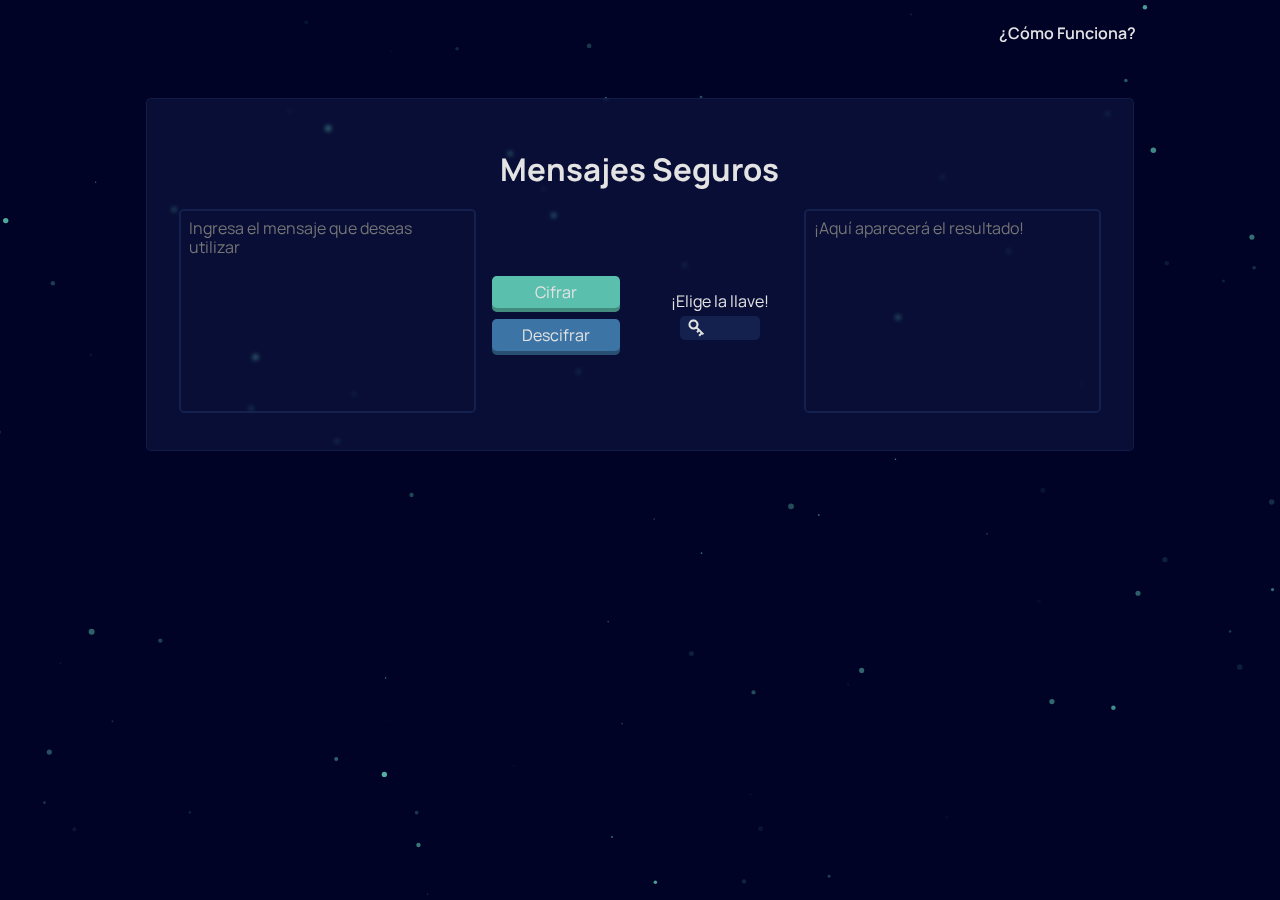
<file: index.html>
<!DOCTYPE html>
<html lang="es">
  <head>
    <meta charset="UTF-8" />
    <meta http-equiv="X-UA-Compatible" content="IE=edge" />
    <meta name="viewport" content="width=device-width, initial-scale=1.0" />
    <title>Mensajes Seguros | Cifrado César</title>
    <link rel="icon" href="./images/favicon.svg" />
    <meta name="title" content="Mensajes Seguros | Cifrado César" />
    <meta
      name="description"
      content="¡Asegura tus mensajes📧! Usa esta herramienta para encriptar tus mensajes mediante un cifrado César, no olvides la llave..."
    />
    <meta property="og:type" content="website" />
    <meta
      property="og:url"
      content="https://anthonysanlucas.github.io/encrypted-messages/"
    />
    <meta property="og:title" content="Mensajes Seguros | Cifrado César" />
    <meta
      property="og:description"
      content="¡Asegura tus mensajes📧! Usa esta herramienta para encriptar tus mensajes mediante un cifrado César, no olvides la llave..."
    />
    <meta
      property="og:image"
      content="https://i.postimg.cc/JhBC8Rzr/cifrado-cesar.png"
    />
    <link rel="preconnect" href="https://fonts.googleapis.com" />
    <link rel="preconnect" href="https://fonts.gstatic.com" crossorigin />
    <link
      href="https://fonts.googleapis.com/css2?family=Manrope:wght@400;600&display=swap"
      rel="stylesheet"
    />
    <link rel="stylesheet" href="styles/normalize.css" />
    <link rel="stylesheet" href="styles/style.css" />
    <script src="scripts/main.js" defer></script>
  </head>
  <body>
    <!-- particle effects -->
    <div id="particles-js"></div>
    <header class="header">
      <nav class="nav">
        <ul class="nav__links nav__links--home">
          <li>
            <a href="about.html" class="nav__link">¿Cómo Funciona?</a>
          </li>
        </ul>
      </nav>
    </header>
    <main class="main">
      <form class="form glass-container" id="form">
        <h1 class="form__title">Mensajes Seguros</h1>
        <div class="form__container">
          <!-- first text area -->
          <div class="form__input textarea-container">
            <label for="message">
              <textarea
                name="message"
                id="message"
                class="form__textarea form__textarea--input"
                cols="30"
                rows="10"
                placeholder="Ingresa el mensaje que deseas utilizar"
                required
              ></textarea>
            </label>
          </div>
          <!-- buttons and key -->
          <div class="form__actions">
            <div class="form__btns">
              <button
                type="submit"
                id="cipher"
                class="form__btn form__btn--cipher"
              >
                Cifrar
              </button>
              <button
                type="submit"
                id="decipher"
                class="form__btn form__btn--decipher"
              >
                Descifrar
              </button>
            </div>
            <label for="key" class="form__key">
              ¡Elige la llave!
              <div class="key__container">
                <svg
                  xmlns="http://www.w3.org/2000/svg"
                  width="24"
                  height="24"
                  class="key__icon functional-icon"
                >
                  <path
                    d="M7 17a5.007 5.007 0 0 0 4.898-4H14v2h2v-2h2v3h2v-3h1v-2h-9.102A5.007 5.007 0 0 0 7 7c-2.757 0-5 2.243-5 5s2.243 5 5 5zm0-8c1.654 0 3 1.346 3 3s-1.346 3-3 3-3-1.346-3-3 1.346-3 3-3z"
                  />
                </svg>
                <input
                  type="number"
                  min="1"
                  max="25"
                  name="key"
                  id="key"
                  class="form__input form__input--number"
                  required
                />
              </div>
            </label>
          </div>
          <!-- second text area -->
          <div class="form__output textarea-container">
            <label>
              <textarea
                name="output"
                id="output"
                class="form__textarea form__textarea--output"
                cols="30"
                rows="10"
                placeholder="¡Aquí aparecerá el resultado!"
                readonly
              ></textarea>
            </label>
          </div>
        </div>
      </form>
    </main>
    <!-- particle scripts -->
    <script src="scripts/particles.min.js"></script>
    <script src="scripts/particles.effects.js"></script>
  </body>
</html>
</file>
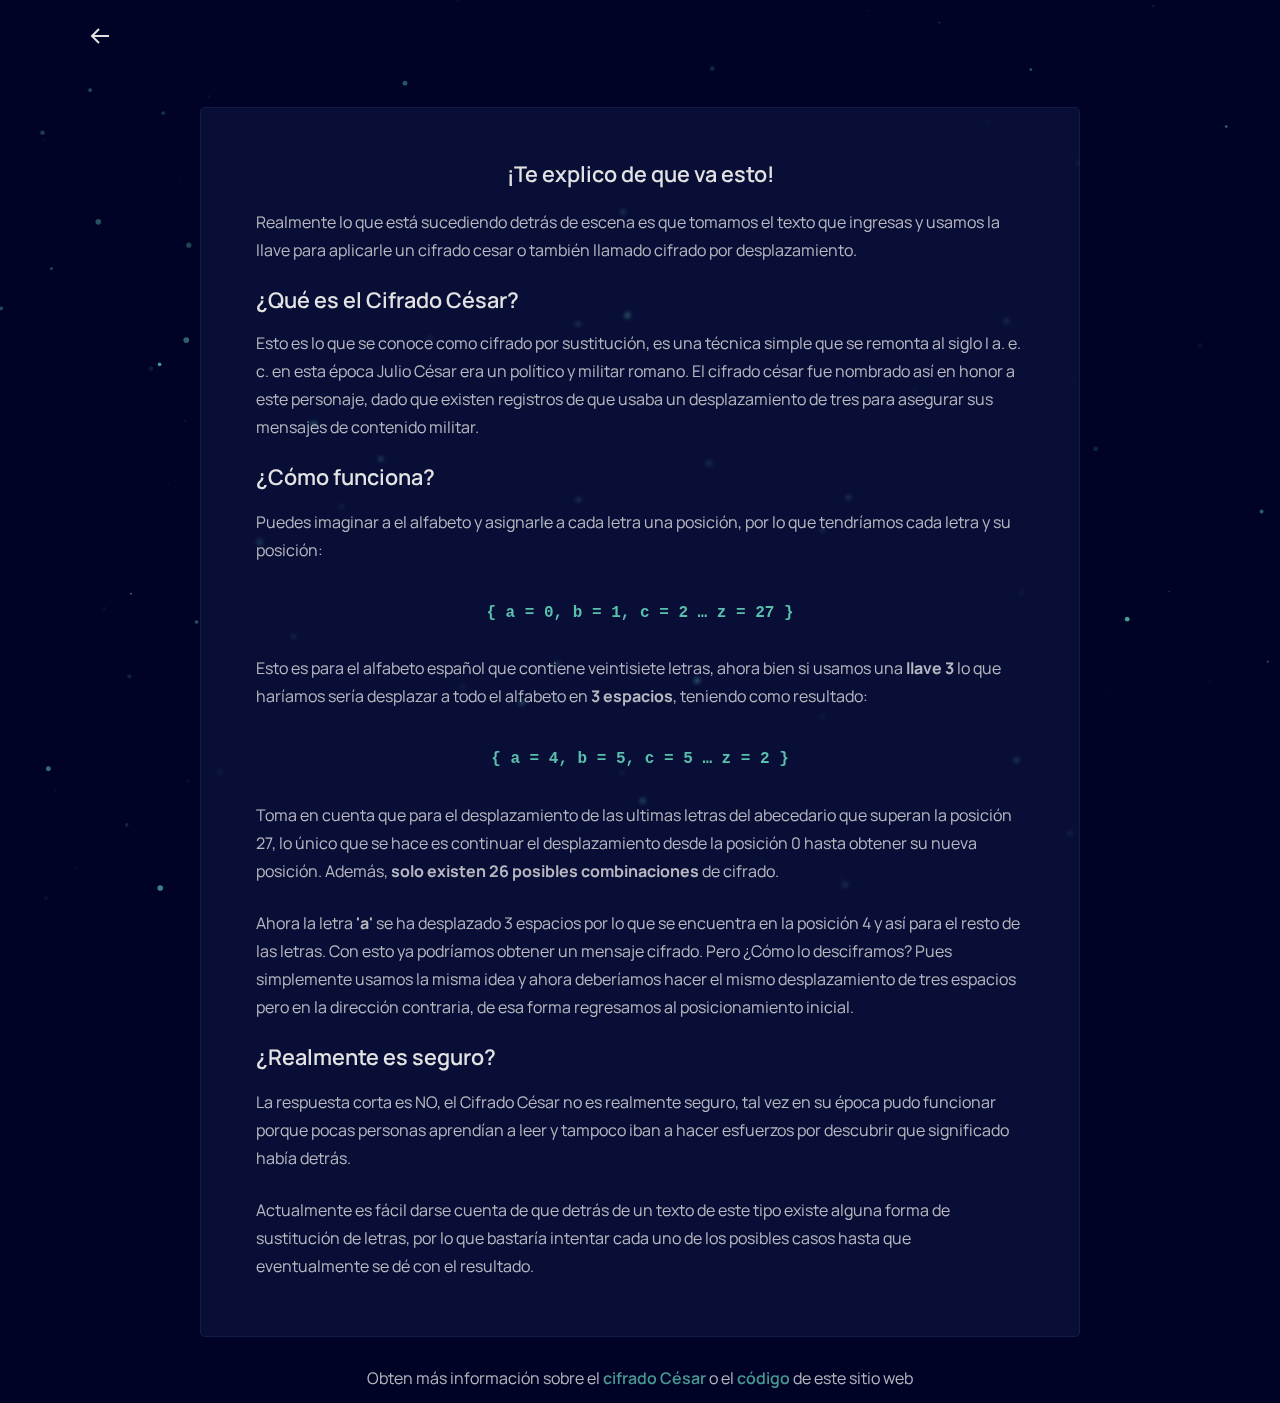
<file: about.html>
<!DOCTYPE html>
<html lang="es">
  <head>
    <meta charset="UTF-8" />
    <meta http-equiv="X-UA-Compatible" content="IE=edge" />
    <meta name="viewport" content="width=device-width, initial-scale=1.0" />
    <title>Mensajes Seguros | Cifrado César</title>
    <link rel="icon" href="./images/favicon.svg" />
    <meta name="title" content="Mensajes Seguros | Cifrado César" />
    <meta
      name="description"
      content="¡Asegura tus mensajes📧! Usa esta herramienta para encriptar tus mensajes mediante un cifrado César, no olvides la llave..."
    />
    <meta property="og:type" content="website" />
    <meta
      property="og:url"
      content="https://anthonysanlucas.github.io/encrypted-messages/"
    />
    <meta property="og:title" content="Mensajes Seguros | Cifrado César" />
    <meta
      property="og:description"
      content="¡Asegura tus mensajes📧! Usa esta herramienta para encriptar tus mensajes mediante un cifrado César, no olvides la llave..."
    />
    <meta
      property="og:image"
      content="https://drive.google.com/file/d/1kKKolJ_j3Tehda7f1WFff3XyOwe8oV8-/view?usp=sharing"
    />
    <link rel="preconnect" href="https://fonts.googleapis.com" />
    <link rel="preconnect" href="https://fonts.gstatic.com" crossorigin />
    <link
      href="https://fonts.googleapis.com/css2?family=Manrope:wght@400;600&display=swap"
      rel="stylesheet"
    />
    <link rel="stylesheet" href="styles/normalize.css" />
    <link rel="stylesheet" href="styles/style.css" />
  </head>
  <body>
    <!-- particle effects -->
    <div id="particles-js"></div>
    <header class="header">
      <nav class="nav">
        <ul class="nav__links">
          <li>
            <a href="index.html" class="nav__link">
              <svg
                xmlns="http://www.w3.org/2000/svg"
                width="24"
                height="24"
                class="arrowback__icon functional-icon"
              >
                <path
                  d="M21 11H6.414l5.293-5.293-1.414-1.414L2.586 12l7.707 7.707 1.414-1.414L6.414 13H21z"
                />
              </svg>
            </a>
          </li>
        </ul>
      </nav>
    </header>
    <main class="">
      <section class="about glass-container">
        <article class="about__article">
          <h3 class="about__title about__title--center">
            ¡Te explico de que va esto!
          </h3>
          <p class="about__paragraph">
            Realmente lo que está sucediendo detrás de escena es que tomamos el
            texto que ingresas y usamos la llave para aplicarle un cifrado cesar
            o también llamado cifrado por desplazamiento.
          </p>
          <h1 class="about__title">¿Qué es el Cifrado César?</h1>
          <p class="about__paragraph">
            Esto es lo que se conoce como cifrado por sustitución, es una
            técnica simple que se remonta al siglo I a. e. c. en esta época
            Julio César era un político y militar romano. El cifrado césar fue
            nombrado así en honor a este personaje, dado que existen registros
            de que usaba un desplazamiento de tres para asegurar sus mensajes de
            contenido militar.
          </p>
          <h2 class="about__title">¿Cómo funciona?</h2>
          <p class="about__paragraph">
            Puedes imaginar a el alfabeto y asignarle a cada letra una posición,
            por lo que tendríamos cada letra y su posición:
          </p>
          <code class="about__code">{ a = 0, b = 1, c = 2 … z = 27 }</code>
          <p class="about__paragraph">
            Esto es para el alfabeto español que contiene veintisiete letras,
            ahora bien si usamos una <span class="bold-text">llave 3</span> lo
            que haríamos sería desplazar a todo el alfabeto en
            <span class="bold-text">3 espacios</span>, teniendo como resultado:
          </p>
          <code class="about__code">{ a = 4, b = 5, c = 5 … z = 2 }</code>
          <p class="about__paragraph">
            Toma en cuenta que para el desplazamiento de las ultimas letras del
            abecedario que superan la posición 27, lo único que se hace es
            continuar el desplazamiento desde la posición 0 hasta obtener su
            nueva posición. Además,
            <span class="bold-text"
              >solo existen 26 posibles combinaciones</span
            >
            de cifrado.
          </p>
          <p class="about__paragraph">
            Ahora la letra <span class="bold-text">'a'</span> se ha desplazado 3
            espacios por lo que se encuentra en la posición 4 y así para el
            resto de las letras. Con esto ya podríamos obtener un mensaje
            cifrado. Pero ¿Cómo lo desciframos? Pues simplemente usamos la misma
            idea y ahora deberíamos hacer el mismo desplazamiento de tres
            espacios pero en la dirección contraria, de esa forma regresamos al
            posicionamiento inicial.
          </p>
          <h2 class="about__title">¿Realmente es seguro?</h2>
          <p class="about__paragraph">
            La respuesta corta es NO, el Cifrado César no es realmente seguro,
            tal vez en su época pudo funcionar porque pocas personas aprendían a
            leer y tampoco iban a hacer esfuerzos por descubrir que significado
            había detrás.
          </p>
          <p class="about__paragraph">
            Actualmente es fácil darse cuenta de que detrás de un texto de este
            tipo existe alguna forma de sustitución de letras, por lo que
            bastaría intentar cada uno de los posibles casos hasta que
            eventualmente se dé con el resultado.
          </p>
        </article>
      </section>
      <span class="about__links"
        >Obten más información sobre el
        <a
          class="about__link"
          href="https://es.wikipedia.org/wiki/Cifrado_C%C3%A9sar"
          target="_blank"
          rel="noopener noreferrer"
        >
          cifrado César
        </a>
        o el
        <a
          class="about__link"
          href="https://github.com/anthonysanlucas/encrypted-messages"
          target="_blank"
          rel="noopener noreferrer"
        >
          código
        </a>
        de este sitio web
      </span>
    </main>
    <!-- particle scripts -->
    <script src="scripts/particles.min.js"></script>
    <script src="scripts/particles.effects.js"></script>
  </body>
</html>
</file>
<file: styles/style.css>
:root {
  --accent-color: #5abfad;
  --secondary-color: #3c74a6;
  --bg-color: #010326;
  --white-text: #e3e3e3;
  --large-text: 1.953rem;
  --medium-text: 1.35rem;
  --small-text: 1rem;
  --b-radius: 0.3rem;
}

* {
  box-sizing: border-box;
}

body {
  font-family: 'Manrope', sans-serif;
  background-color: var(--bg-color);
  color: var(--white-text);
}

li {
  list-style: none;
}

textarea {
  width: 100%;
  resize: none;
  outline: none;
  background-color: unset;
}

input[type='number']::-webkit-inner-spin-button,
input[type='number']::-webkit-outer-spin-button {
  -webkit-appearance: none;
}

/* particles container */
#particles-js {
  position: fixed;
  width: 100%;
  height: 100vh;
  z-index: -1;
}

.textarea-container {
  max-width: 20rem;
}

.glass-container {
  display: grid;
  place-content: center;
  width: 97%;
  margin: 2rem auto;
  padding: 2rem;
  font-size: var(--medium-text);
  border-radius: var(--b-radius);
  background-color: rgba(25, 41, 89, 0.3);
  backdrop-filter: blur(2px);
  border: solid 1px rgba(25, 41, 89, 0.5);
}

.bold-text {
  font-weight: bold;
}

.header {
  display: grid;
  align-items: center;
}

.nav {
  width: 100%;
  max-width: 1200px;
  margin: 0 auto;
}

.nav__links {
  max-width: 70rem;
}

.nav__links--home {
  display: flex;
  justify-content: end;
  padding-right: 1rem;
}

.nav__links li {
  display: inline-block;
}

.nav__link {
  display: block;
  text-decoration: none;
  color: var(--white-text);
  font-size: var(--small-text);
  font-weight: 600;
  padding: 0.5rem;
  border-radius: var(--b-radius);
  animation: bounce 4s infinite;
}

.main {
  display: grid;
  justify-content: center;
}

.form__title {
  text-align: center;
  font-size: var(--large-text);
}

.form__container {
  display: grid;
  gap: 1rem;
}

.form__textarea {
  font-size: var(--small-text);
  color: var(--white-text);
  border: solid 2px rgba(25, 41, 89, 0.7);
  border-radius: var(--b-radius);
  padding: 0.5rem;
}

.alert-message {
  color: var(--accent-color);
}

.form__actions {
  display: flex;
  justify-content: center;
  align-items: center;
  gap: 2rem;
}

.form__btns {
  display: grid;
  row-gap: 0.7rem;
  width: 100%;
  max-width: 8rem;
}

.form__btn {
  width: 100%;
  max-width: 10rem;
  min-height: 2rem;
  border: none;
  border-radius: var(--b-radius);
  color: var(--white-text);
  font-size: var(--small-text);
  transition: transform 200ms, box-shadow 200ms;
}

.form__btn--cipher {
  background-color: var(--accent-color);
  box-shadow: #428c7f 0 4px 0;
}

.form__btn--decipher {
  background-color: var(--secondary-color);
  box-shadow: #295073 0 4px 0;
}

.form__key {
  display: block;
  display: block;
  width: 100%;
  text-align: center;
  line-height: 1.8;
  font-size: var(--small-text);
}

.key__container {
  display: flex;
  justify-content: space-around;
  max-width: 5rem;
  margin: 0 auto;
  background-color: rgba(25, 41, 89, 0.7);
  border-radius: var(--b-radius);
}

.key__icon {
  transform: rotate(45deg);
}

.functional-icon {
  fill: var(--white-text);
}

.form__input--number {
  border: none;
  outline: none;
  opacity: 0.7;
  max-width: 3rem;
  background-color: unset;
  color: var(--white-text);
}

/* effects */
.nav__link:hover {
  color: var(--accent-color);
}

.form__textarea--input:hover {
  border: solid 2px rgba(90, 191, 173, 0.5);
}

.form__textarea--input:focus {
  border: solid 2px var(--accent-color);
}

.functional-icon:hover {
  fill: var(--accent-color);
}

.form__btn:active {
  box-shadow: 0px 0px 0px;
  transform: translateY(4px) translateX(4px);
}

@keyframes bounce {
  0% {
    transform: translate(0px, 0px);
  }

  40% {
    transform: translate(0px, 3px);
  }

  60% {
    transform: translate(0px, 10px);
  }

  100% {
    transform: translate(0px, 0px);
  }
}

/* about page */
.about {
  width: min(90%, 55rem);
}

.about__article {
  max-width: 48rem;
}

.about__title {
  font-size: var(--medium-text);
  font-weight: 600;
}

.about__title--center {
  text-align: center;
}

.about__paragraph {
  font-size: var(--small-text);
  opacity: 0.8;
  line-height: 1.75rem;
  margin-bottom: 1.5rem;
}

.about__links {
  display: block;
  font-size: var(--small-text);
  text-align: center;
  margin: 1rem;
  opacity: 0.8;
}

.about__code {
  display: block;
  text-align: center;
  color: var(--accent-color);
  padding: 1rem;
  font-weight: 600;
  font-size: 0.85rem;
}

.about__link {
  text-decoration: none;
  color: var(--accent-color);
  font-weight: 600;
}

@media screen and (min-width: 810px) {
  .form__container {
    grid-template-columns: repeat(3, 1fr);
  }
}

@media screen and (min-width: 450px) {
  .about__code {
    font-size: var(--small-text);
  }
}
</file>
